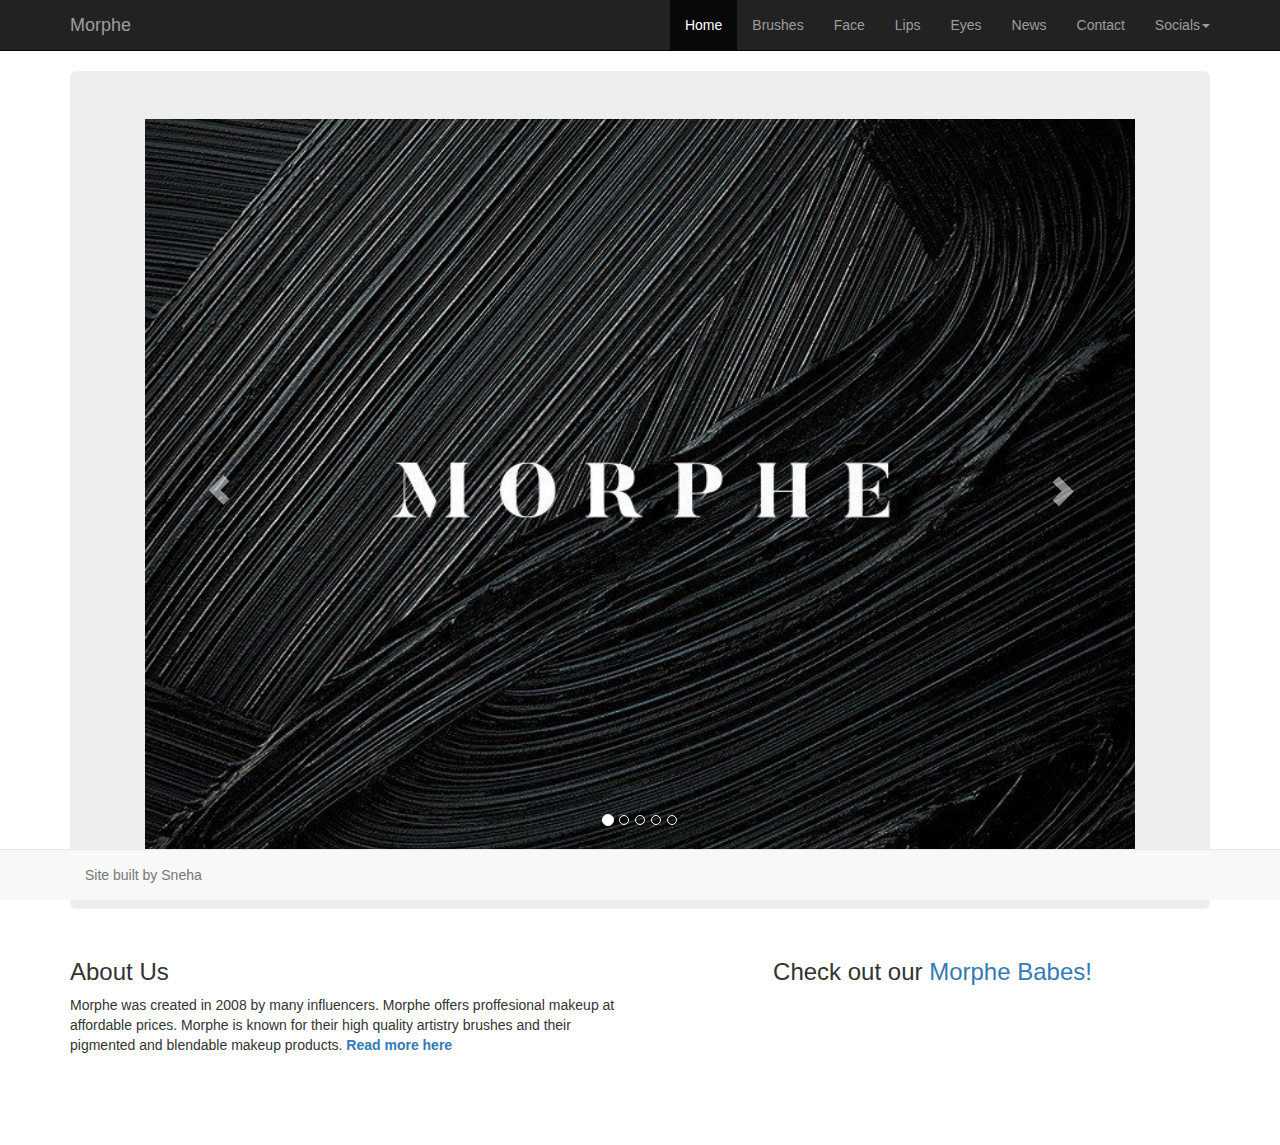
<file: bootstrap/index.html>
<!DOCTYPE html>
<html lang="en">
<head>
<meta charset="utf-8">
<meta http-equiv="X-UA-Compatible" content="IE=edge">
<meta name="viewport" content="width=device-width, initial-scale=1.0">
<title>Commercial  Website</title>
<link href="css/bootstrap.min.css" rel="stylesheet">
<link href = "css/styles.css" rel = "stylesheet">
</head>
<body>
<div class = "navbar navbar-inverse navbar-static-top">
	<div class = "container">
		

		<button class =  "navbar-toggle" data-toggle ="collapse" data-target = ".navHeaderCollapse">

			<span class = "icon-bar"></span>
			<span class = "icon-bar"></span>
			<span class = "icon-bar"></span>
			

		</button>

		<a class = "navbar-brand" href = "https://snehab8.github.io/commercialwebsite/bootstrap/index.html" class = "dropdown-toggle">Morphe</a>

		<div class = "collapse collapse navbar-collapse navHeaderCollapse">

			<ul class = "nav navbar-nav navbar-right">

				<li class = "active"><a href = "https://snehab8.github.io/commercialwebsite/bootstrap/index.html">Home</a></li>
				<li><a href = "https://snehab8.github.io/commercialwebsite/bootstrap/brushes.html">Brushes</a></li>
				<li><a href = "https://snehab8.github.io/commercialwebsite/bootstrap/face.html">Face</a></li>
				<li><a href = "https://snehab8.github.io/commercialwebsite/bootstrap/lips.html">Lips</a></li>
				<li><a href =  "https://snehab8.github.io/commercialwebsite/bootstrap/eyes.html">Eyes</a></li>
				<li><a href = "https://snehab8.github.io/commercialwebsite/bootstrap/read.html">News</a></li>
				<li><a href = "#contact" data-toggle="modal">Contact</a></li>

				<li class = "dropdown">
				<a href = "#" class = "dropdown-toggle " data-toggle = "dropdown">Socials<b class = "caret"></b></a>
			<ul class = "dropdown-menu">
				<li><a href = "https://twitter.com/MorpheBrushes?ref_src=twsrc%5Egoogle%7Ctwcamp%5Eserp%7Ctwgr%5Eauthor">Twitter</a></li>
				<li><a href = "https://www.instagram.com/morphebrushes/?hl=en">Instagram</a></li>
				<li><a href = "https://www.snapchat.com/add/morphebrushes">Snapchat</a></li>
				<li><a href = "https://www.pinterest.com/morphebrushes/">Pintrest</a></li>
				
			</ul>
		</li>
			
			</ul>

		</div>

	</div>
</div>

	<div class = "container">
		<div  class = "jumbotron">
			<div class="container">
   
  <div id="myCarousel" class="carousel slide" data-ride="carousel">
    <!-- Indicators -->
    <ol class="carousel-indicators">
      <li data-target="#myCarousel" data-slide-to="0" class="active"></li>
      <li data-target="#myCarousel" data-slide-to="1"></li>
      <li data-target="#myCarousel" data-slide-to="2"></li>
      <li data-target= "#myCarousel" data-slide-to="3"></li>
      <li data-target= "#myCarousel" data-slide-to="4"></li>
    </ol>

    <!-- Wrapper for slides -->
    <div class="carousel-inner">
      <div class="item active">
        <img src="img/morphe.jpeg" alt="Morphe" style="width:100%">
      </div>

      <div class="item">
        <img src="img/brush.jpeg" alt = "Brushes" style="width:100%;">
      </div>
    
      <div class="item">
        <img src="img/face.jpeg"  style="width:100%;">
      </div>

      <div class="item">
        <img src="img/p1.jpeg"  style="width:100%;">
      </div>

      <div class="item">
        <img src="img/lips.jpeg" alt = "Lips" style="width:100%;">
      </div>

    </div>

    <!-- Left and right controls -->
    <a class="left carousel-control" href="#myCarousel" data-slide="prev">
      <span class="glyphicon glyphicon-chevron-left"></span>
      <span class="sr-only">Previous</span>
    </a>
    <a class="right carousel-control" href="#myCarousel" data-slide="next">
      <span class="glyphicon glyphicon-chevron-right"></span>
      <span class="sr-only">Next</span>
    </a>
  </div>
</div>
		
		</div>
	</div>

	<div class = "container">

		<div class = "row">



			<div class = "col-md-6">
				
				<h3>About Us</h3>
				<p>Morphe was created in 2008 by many influencers. Morphe offers proffesional makeup at affordable prices. Morphe is known for their high quality artistry brushes and their pigmented and blendable makeup products.  <b> <a href = "https://www.morphe.com/pages/about-the-brand">Read more here</a> </b></p>

			</div

			<div class = "col-md-6">
				
				<h3><center>Check out our <a href = "https://www.morphe.com/pages/morphe-babes">Morphe Babes!</a></center></h3>

			</div>
			




		</div>

	</div>

	<div class = "navbar navbar-default navbar-fixed-bottom">

		<div class =  "container">
			<p class = "navbar-text pull left">Site built by Sneha</p>
			
			
		</div>


</div>

<div class = "modal fade" id = "contact" role = "dialog">
	<div class = "modal-dialog">
		<div class = "modal-content">
			<form class = "form-horizontal">
			<div class = "modal-header">
				<h4>Contact Morphe</h4>
			</div>
			<div class = "modal-body">
				
				<div class = "form-group">
					<label for = "contact-name" class = "col-lg-2 control-label">Name:</label>
					<div class = "col-lg-10">
						
						<input type = "text" class = "form-contol" id="contact-name" placeholder = "Full Name">

					</div>
				</div>

					<div class = "form-group">
					<label for = "contact-email" class = "col-lg-2 control-label">Email:</label>
					<div class = "col-lg-10">
						
						<input type = "email" class = "form-contol"id="contact-email" placeholder = "you@example.com">

					</div>

				</div>

				<div class = "form-group">
				<label for = "contact-message" class = "col-lg-2 control-label">Message:</label>
				<div class = "col-lg-10">
						<textarea class = "form-control" rows = "8"></textarea>
			</div>





				</div>

			</div>
			<div class = "modal-footer">
				<a class = "btn btn-default" data-dismiss = "modal">Close</a>
				<button class =  "btn btn-primary"type = "submit">Send</button>
			</div>
			</form>
		</div>
	</div>
</div>

<script src="https://ajax.googleapis.com/ajax/libs/jquery/1.11.0/jquery.min.js"></script>
<script src="js/bootstrap.min.js"></script>
</body>
</html>
</file>
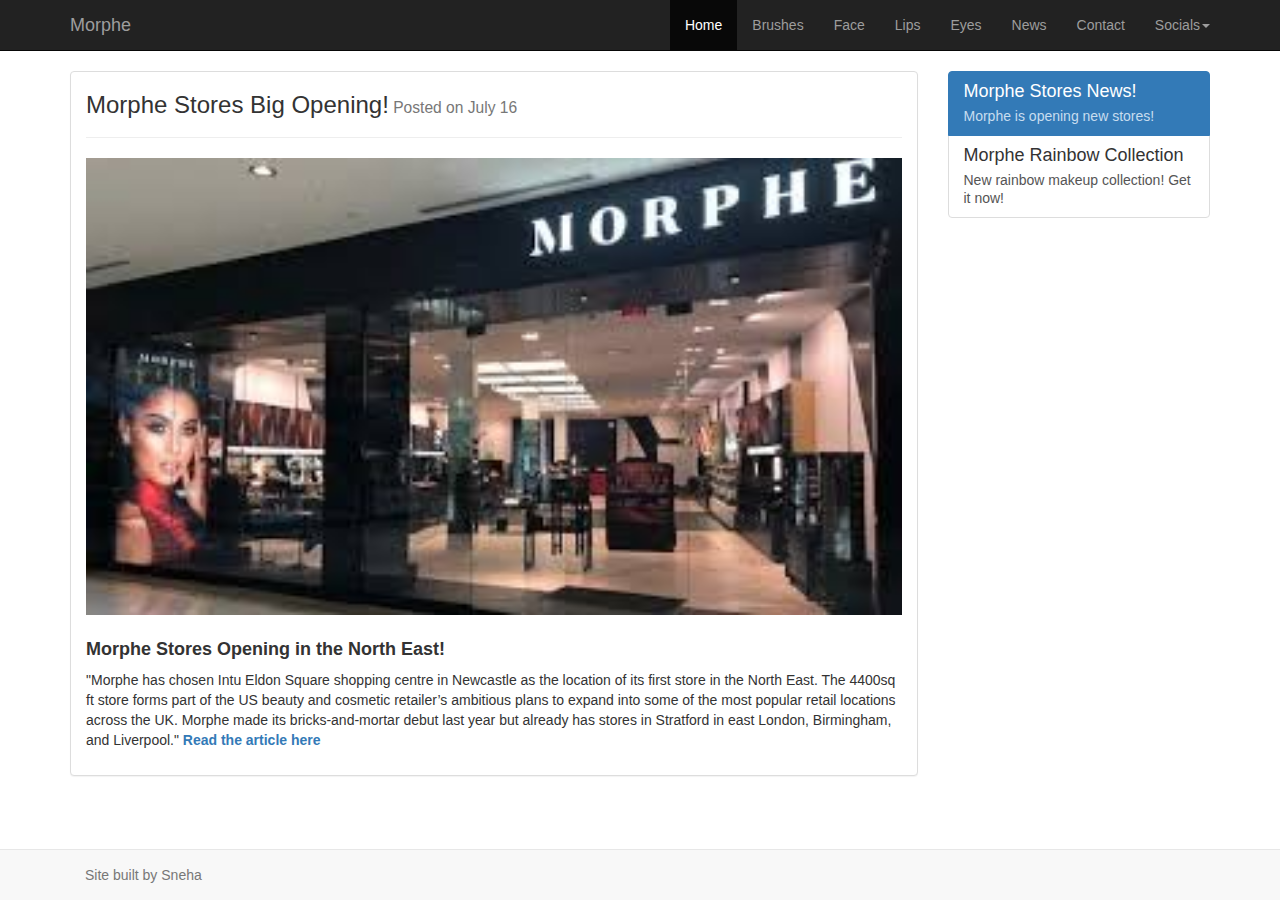
<file: bootstrap/read.html>
<!DOCTYPE html>
<html lang="en">
<head>
<meta charset="utf-8">
<meta http-equiv="X-UA-Compatible" content="IE=edge">
<meta name="viewport" content="width=device-width, initial-scale=1.0">
<title>Commercial Website</title>
<link href="css/bootstrap.min.css" rel="stylesheet">
<link href = "css/styles.css" rel = "stylesheet">
</head>
<body>
<div class = "navbar navbar-inverse navbar-static-top">
	<div class = "container">
		

		<button class =  "navbar-toggle" data-toggle ="collapse" data-target = ".navHeaderCollapse">

			<span class = "icon-bar"></span>
			<span class = "icon-bar"></span>
			<span class = "icon-bar"></span>
			

		</button>

		<a class = "navbar-brand" href = "https://snehab8.github.io/commercialwebsite/bootstrap/index.html">Morphe</a>

		<div class = "collapse collapse navbar-collapse navHeaderCollapse">

			<ul class = "nav navbar-nav navbar-right">


				<li class = "active"><a href = "https://snehab8.github.io/commercialwebsite/bootstrap/index.html">Home</a></li>
				<li><a href = "https://snehab8.github.io/commercialwebsite/bootstrap/brushes.html">Brushes</a></li>
				<li><a href = "https://snehab8.github.io/commercialwebsite/bootstrap/face.html">Face</a></li>
				<li><a href = "https://snehab8.github.io/commercialwebsite/bootstrap/lips.html">Lips</a></li>
				<li><a href =  "https://snehab8.github.io/commercialwebsite/bootstrap/eyes.html">Eyes</a></li>
				<li><a href = "https://snehab8.github.io/commercialwebsite/bootstrap/read.html">News</a></li>
				<li><a href = "#contact" data-toggle="modal">Contact</a></li>

				<li class = "dropdown">
				<a href = "#" class = "dropdown-toggle " data-toggle = "dropdown">Socials<b class = "caret"></b></a>
			<ul class = "dropdown-menu">
				<li><a href = "https://twitter.com/MorpheBrushes?ref_src=twsrc%5Egoogle%7Ctwcamp%5Eserp%7Ctwgr%5Eauthor">Twitter</a></li>
				<li><a href = "https://www.instagram.com/morphebrushes/?hl=en">Instagram</a></li>
				<li><a href = "https://www.snapchat.com/add/morphebrushes">Snapchat</a></li>
				<li><a href = "https://www.pinterest.com/morphebrushes/">Pintrest</a></li>
			
			</ul>

		</div>


	</div>
</div>

<div class = "container">
	<div class = "row">
		<div class = "col-lg-9">

			<div class = "panel panel-default">

				<div class = "panel-body">

					<div class = "page-header">
						<h3>Morphe Stores Big Opening!<small> Posted on July 16 </small></h3>
					</div>

					<img class =  "featuredImg"src = "img/store.jpeg " width = "100%">

					

					<h4><b>Morphe Stores Opening in the North East!</b></h4>
					<p>"Morphe has chosen Intu Eldon Square shopping centre in Newcastle as the location of its first store in the North East.

The 4400sq ft store forms part of the US beauty and cosmetic retailer’s ambitious plans to expand into some of the most popular retail locations across the UK.

Morphe made its bricks-and-mortar debut last year but already has stores in Stratford in east London, Birmingham, and Liverpool."

<b> <a href = "https://www.retailgazette.co.uk/blog/2019/07/morphe-picks-intu-eldon-square-for-first-north-east-store/">Read the article here</a>	
</b></p>


					</div>

				</div>

			</div>

			<div class = "col-lg-3">
				
				<div  class = "list-group">
					<a href = "https://snehab8.github.io/commercialwebsite/bootstrap/read.html" class = "list-group-item active" >
					<h4 class = "list-group-item-heading">Morphe Stores News!</h4>
					<p class = "list-group-item-text">Morphe is opening new stores!</p>
					</a>

					<a href = "https://snehab8.github.io/commercialwebsite/bootstrap/read2.html" class = "list-group-item" >
					<h4 class = "list-group-item-heading">Morphe Rainbow Collection</h4>
					<p class = "list-group-item-text">New rainbow makeup collection! Get it now!</p>
					</a>


				</div>
			</div>

		</div>


	</div>

	<div class = "navbar navbar-default navbar-fixed-bottom">

		<div class =  "container">
			<p class = "navbar-text pull left">Site built by Sneha </p>
			
		</div>


</div>

<div class = "modal fade" id = "contact" role = "dialog">
	<div class = "modal-dialog">
		<div class = "modal-content">
			<form class = "form-horizontal">
			<div class = "modal-header">
				<h4>Contact Morphe</h4>
			</div>
			<div class = "modal-body">
				
				<div class = "form-group">
					<label for = "contact-name" class = "col-lg-2 control-label">Name:</label>
					<div class = "col-lg-10">
						
						<input type = "text" class = "form-contol" id="contact-name" placeholder = "Full Name">

					</div>
				</div>

					<div class = "form-group">
					<label for = "contact-email" class = "col-lg-2 control-label">Email:</label>
					<div class = "col-lg-10">
						
						<input type = "email" class = "form-contol"id="contact-email" placeholder = "you@example.com">

					</div>

				</div>

				<div class = "form-group">
				<label for = "contact-message" class = "col-lg-2 control-label">Message:</label>
				<div class = "col-lg-10">
						<textarea class = "form-control" rows = "8"></textarea>
			</div>





				</div>

			</div>
			<div class = "modal-footer">
				<a class = "btn btn-default" data-dismiss = "modal">Close</a>
				<button class =  "btn btn-primary"type = "submit">Send</button>
			</div>
			</form>
		</div>
	</div>
</div>

<script src="https://ajax.googleapis.com/ajax/libs/jquery/1.11.0/jquery.min.js"></script>
<script src="js/bootstrap.min.js"></script>
</body>
</html>
</file>
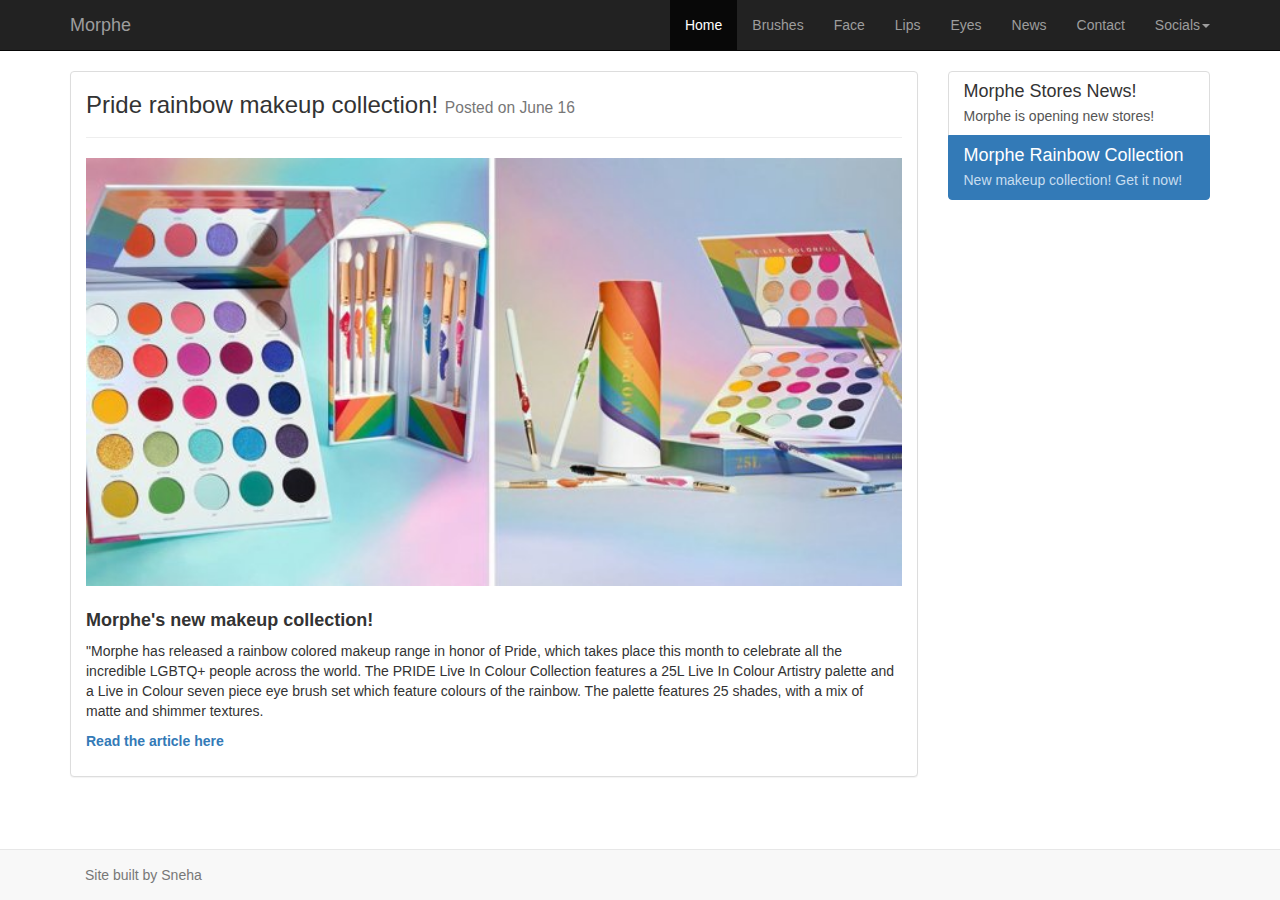
<file: bootstrap/read2.html>
<!DOCTYPE html>
<html lang="en">
<head>
<meta charset="utf-8">
<meta http-equiv="X-UA-Compatible" content="IE=edge">
<meta name="viewport" content="width=device-width, initial-scale=1.0">
<title>Commercial Website</title>
<link href="css/bootstrap.min.css" rel="stylesheet">
<link href = "css/styles.css" rel = "stylesheet">
</head>
<body>
<div class = "navbar navbar-inverse navbar-static-top">
	<div class = "container">
		

		<button class =  "navbar-toggle" data-toggle ="collapse" data-target = ".navHeaderCollapse">

			<span class = "icon-bar"></span>
			<span class = "icon-bar"></span>
			<span class = "icon-bar"></span>
			

		</button>

		<a class = "navbar-brand" href = "https://snehab8.github.io/commercialwebsite/bootstrap/index.html">Morphe</a>

		<div class = "collapse collapse navbar-collapse navHeaderCollapse">

			<ul class = "nav navbar-nav navbar-right">

				<li class = "active"><a href = "https://snehab8.github.io/commercialwebsite/bootstrap/index.html">Home</a></li>
				<li><a href = "https://snehab8.github.io/commercialwebsite/bootstrap/brushes.html">Brushes</a></li>
				<li><a href = "https://snehab8.github.io/commercialwebsite/bootstrap/face.html">Face</a></li>
				<li><a href = "https://snehab8.github.io/commercialwebsite/bootstrap/lips.html">Lips</a></li>
				<li><a href =  "https://snehab8.github.io/commercialwebsite/bootstrap/eyes.html">Eyes</a></li>
				<li><a href = "https://snehab8.github.io/commercialwebsite/bootstrap/read.html">News</a></li>
				<li><a href = "#contact" data-toggle="modal">Contact</a></li>

				<li class = "dropdown">
				<a href = "#" class = "dropdown-toggle " data-toggle = "dropdown">Socials<b class = "caret"></b></a>
			<ul class = "dropdown-menu">
				<li><a href = "https://twitter.com/MorpheBrushes?ref_src=twsrc%5Egoogle%7Ctwcamp%5Eserp%7Ctwgr%5Eauthor">Twitter</a></li>
				<li><a href = "https://www.instagram.com/morphebrushes/?hl=en">Instagram</a></li>
				<li><a href = "https://www.snapchat.com/add/morphebrushes">Snapchat</a></li>
				<li><a href = "https://www.pinterest.com/morphebrushes/">Pintrest</a></li>
			
			</ul>

		</div>


	</div>
</div>

<div class = "container">
	<div class = "row">
		<div class = "col-lg-9">

			<div class = "panel panel-default">

				<div class = "panel-body">

					<div class = "page-header">
						<h3>Pride rainbow makeup collection! <small>Posted on June 16 </small></h3>
					</div>

					<img class =  "featuredImg"src = "img/pride.jpeg " width = "100%">

					

					<h4><b>Morphe's new makeup collection!</b></h4>
					<p>"Morphe has released a rainbow colored makeup range in honor of Pride, which takes place this month to celebrate all the incredible LGBTQ+ people across the world. The PRIDE Live In Colour Collection features a 25L Live In Colour Artistry palette and a Live in Colour seven piece eye brush set which feature colours of the rainbow. The palette features 25 shades, with a mix of matte and shimmer textures.</p>




<b> <a href = "https://metro.co.uk/2019/06/03/morphe-releases-rainbow-makeup-collection-to-celebrate-pride-9784249/">Read the article here</a>	
</b></p>


					</div>

				</div>

			</div>

			<div class = "col-lg-3">
				
				<div  class = "list-group">
					<a href = "https://snehab8.github.io/commercialwebsite/bootstrap/read.html" class = "list-group-item " >
					<h4 class = "list-group-item-heading">Morphe Stores News!</h4>
					<p class = "list-group-item-text">Morphe is opening new stores!</p>
					</a>

					<a href = "https://snehab8.github.io/commercialwebsite/bootstrap/read2.html" class = "list-group-item active" >
					<h4 class = "list-group-item-heading">Morphe Rainbow Collection</h4>
					<p class = "list-group-item-text">New makeup collection! Get it now!</p>
					</a>


				</div>
			</div>

		</div>


	</div>

	<div class = "navbar navbar-default navbar-fixed-bottom">

		<div class =  "container">
			<p class = "navbar-text pull left">Site built by Sneha </p>
	
		</div>


</div>

<div class = "modal fade" id = "contact" role = "dialog">
	<div class = "modal-dialog">
		<div class = "modal-content">
			<form class = "form-horizontal">
			<div class = "modal-header">
				<h4>Contact Morphe</h4>
			</div>
			<div class = "modal-body">
				
				<div class = "form-group">
					<label for = "contact-name" class = "col-lg-2 control-label">Name:</label>
					<div class = "col-lg-10">
						
						<input type = "text" class = "form-contol" id="contact-name" placeholder = "Full Name">

					</div>
				</div>

					<div class = "form-group">
					<label for = "contact-email" class = "col-lg-2 control-label">Email:</label>
					<div class = "col-lg-10">
						
						<input type = "email" class = "form-contol"id="contact-email" placeholder = "you@example.com">

					</div>

				</div>

				<div class = "form-group">
				<label for = "contact-message" class = "col-lg-2 control-label">Message:</label>
				<div class = "col-lg-10">
						<textarea class = "form-control" rows = "8"></textarea>
			</div>





				</div>

			</div>
			<div class = "modal-footer">
				<a class = "btn btn-default" data-dismiss = "modal">Close</a>
				<button class =  "btn btn-primary"type = "submit">Send</button>
			</div>
			</form>
		</div>
	</div>
</div>

<script src="https://ajax.googleapis.com/ajax/libs/jquery/1.11.0/jquery.min.js"></script>
<script src="js/bootstrap.min.js"></script>
</body>
</html>
</file>
<file: bootstrap/css/styles.css>
body{
	margin-bottom: 80px;	
}


.page-header{
	margin-top: 0;
}

.panel-body{
	padding-top:0;
}
.featuredImg{
	margin-bottom: 15px;
}
</file>
